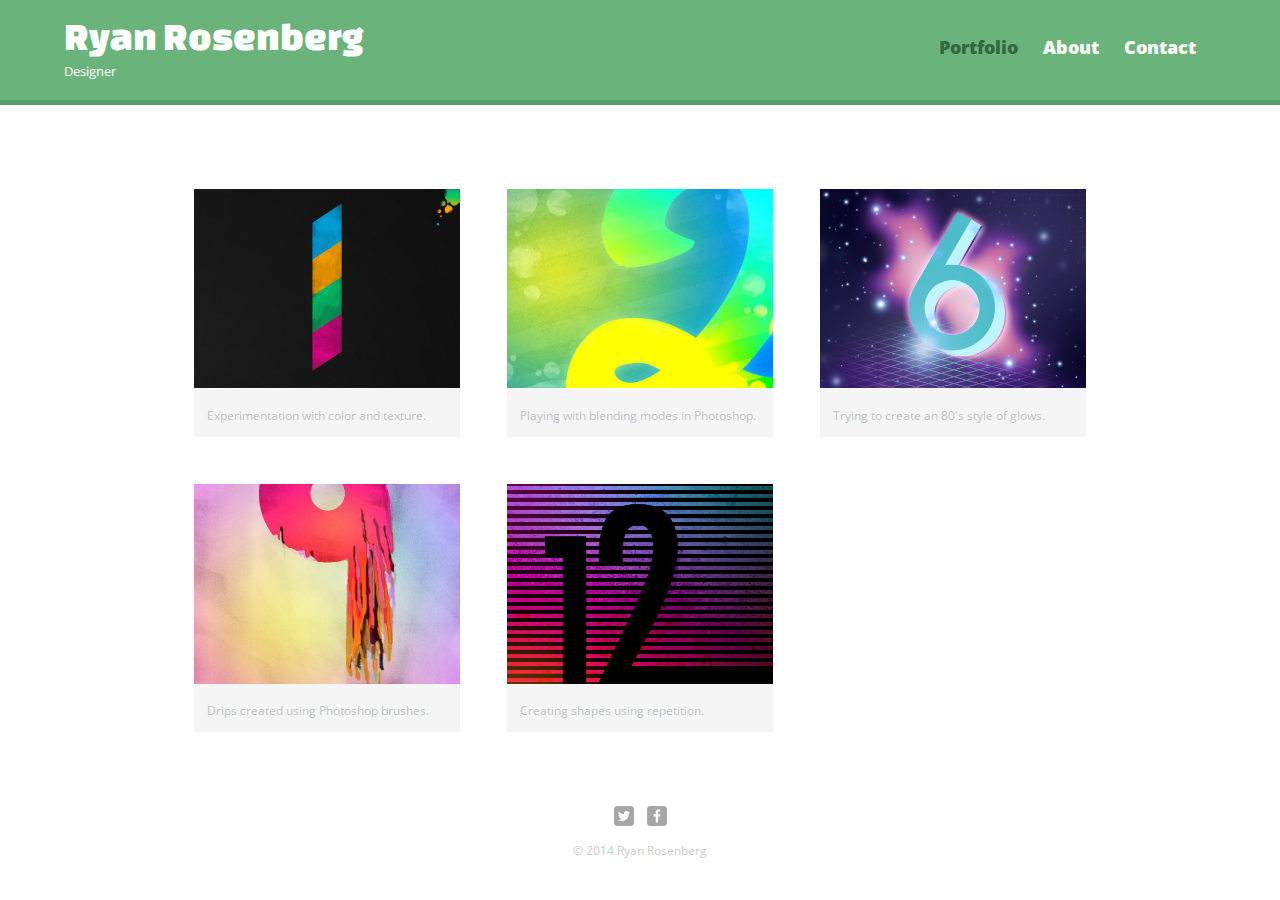
<file: index.html>
<!DOCTYPE html>
<html>
  <head>
    <meta charset="utf-8">
    <title>Ryan Rosenbergs website</title>
    <link rel="stylesheet" href="css/normalize.css">
    <link href='http://fonts.googleapis.com/css?family=Changa+One|Open+Sans:400italic,700italic,400,700,800' rel='stylesheet' type='text/css'>
    <link rel="stylesheet" href="css/main.css">
    <link rel="stylesheet" href="css/responsive.css">
  </head>
  <body>
    <header>
      <a href="index.html" id="logo">
        <h1>Ryan Rosenberg</h1>
			<h2>Designer</h2>
      </a>
      <nav>
        <ul>
          <li><a href="index.html" class="selected">Portfolio</a></li>
          <li><a href="about.html">About</a></li>
          <li><a href="contact.html">Contact</a></li>
        </ul>
      </nav>
    </header>
    <div id="wrapper">
      <section>
        <ul id="gallery">
          <li>
            <a href="img/numbers-01.jpg">
              <img src="img/numbers-01.jpg" alt="">
              <p>Experimentation with color and texture.</p>
            </a>
          </li>
          <li>
            <a href="img/numbers-02.jpg">
              <img src="img/numbers-02.jpg" alt="">
              <p>Playing with blending modes in Photoshop.</p>
            </a>
          </li>
          <li>
            <a href="img/numbers-06.jpg">
              <img src="img/numbers-06.jpg" alt="">
              <p>Trying to create an 80's style of glows.</p>
            </a>
          </li>
          <li>
            <a href="img/numbers-09.jpg">
              <img src="img/numbers-09.jpg" alt="">
              <p>Drips created using Photoshop brushes.</p>
            </a>
          </li>
          <li>
            <a href="img/numbers-12.jpg">
              <img src="img/numbers-12.jpg" alt="">
              <p>Creating shapes using repetition.</p>
            </a>
          </li>
        </ul>
      </section>
      <footer>
        <a href="http://twitter.com/"><img src="img/twitter-wrap.png" alt="Twitter Logo"
          class= "social-icon"></a>
        <a href="http://facebook.com/"><img src="img/facebook-wrap.png" alt="Facebook Logo"
          class="social-icon"></a>

        <p>&copy; 2014 Ryan Rosenberg </p>
      </footer>
    </div>
  </body>
</html>
</file>
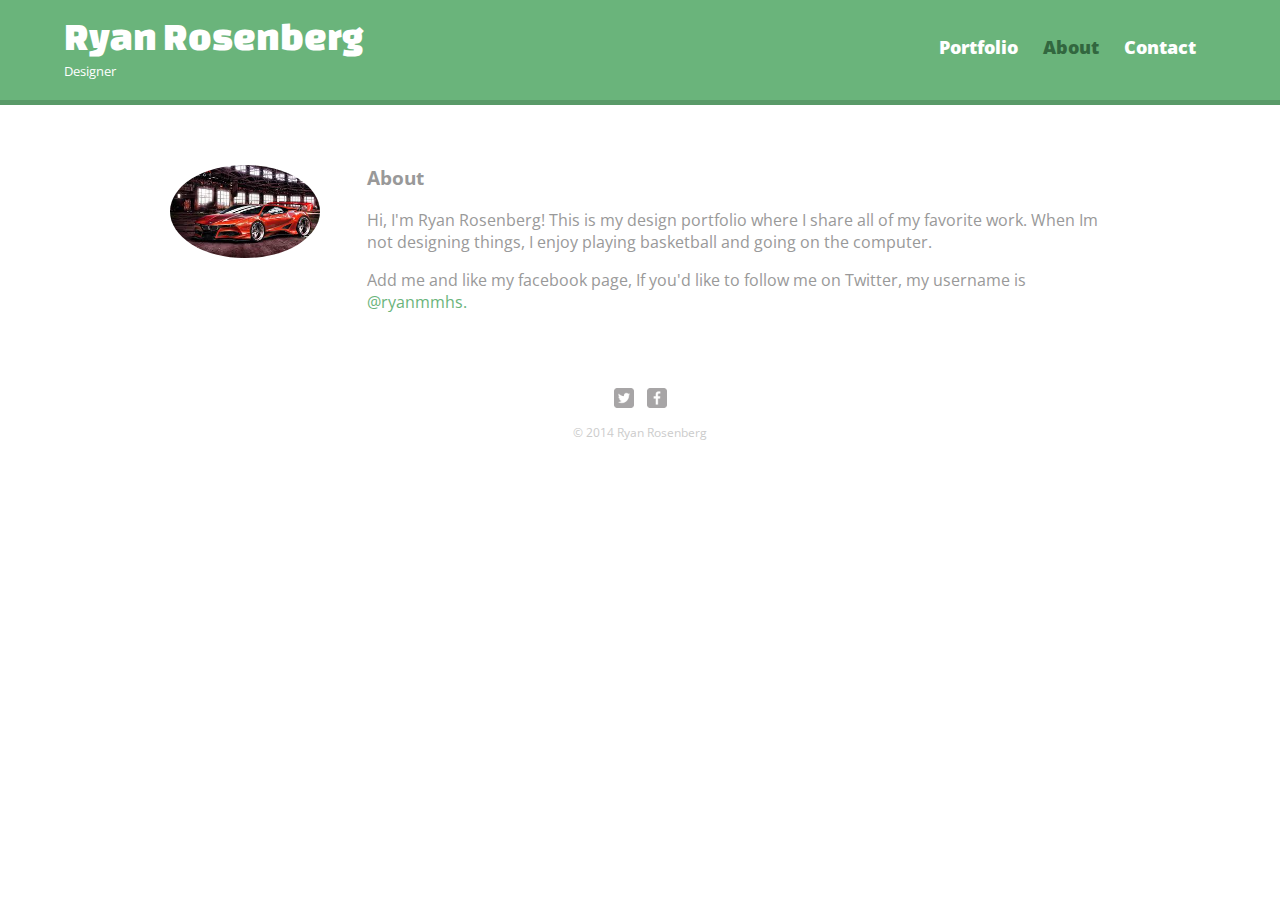
<file: about.html>
<!DOCTYPE html>
<html>
  <head>
    <meta charset="utf-8">
    <title>Ryan Rosenbergs website</title>
    <link rel="stylesheet" href="css/normalize.css">
    <link href='http://fonts.googleapis.com/css?family=Changa+One|Open+Sans:400italic,700italic,400,700,800' rel='stylesheet' type='text/css'>
    <link rel="stylesheet" href="css/main.css">
    <link rel="stylesheet" href="css/responsive.css">
  </head>
  <body>
    <header>
      <a href="index.html" id="logo">
        <h1>Ryan Rosenberg</h1>
      <h2>Designer</h2>
      </a>
      <nav>
        <ul>
          <li><a href="index.html">Portfolio</a></li>
          <li><a href="about.html"class="selected">About</a></li>
          <li><a href="contact.html">Contact</a></li>
        </ul>
      </nav>
    </header>
    <div id="wrapper">

     
        </ul>
        <img src="img/redcar.jpeg" alt=" Photograph of Favorite Car" class="profile-photo">
        <h3> About</h3>
        <p> Hi, I'm Ryan Rosenberg! This is my design portfolio where I share all of my favorite work. When Im not designing things, I enjoy playing basketball and going on the computer. </p>
        <p> Add me and like my facebook page, If you'd like to follow me on Twitter, my username is <a href="http://twitter.com/">@ryanmmhs.</a></p>
      </section>
      <footer>
        <a href="http://twitter.com/"><img src="img/twitter-wrap.png" alt="Twitter Logo"
          class= "social-icon"></a>
        <a href="http://facebook.com/"><img src="img/facebook-wrap.png" alt="Facebook Logo"
          class="social-icon"></a>

        <p>&copy; 2014 Ryan Rosenberg </p>
      </footer>
    </div>
  </body>
</html>
</file>
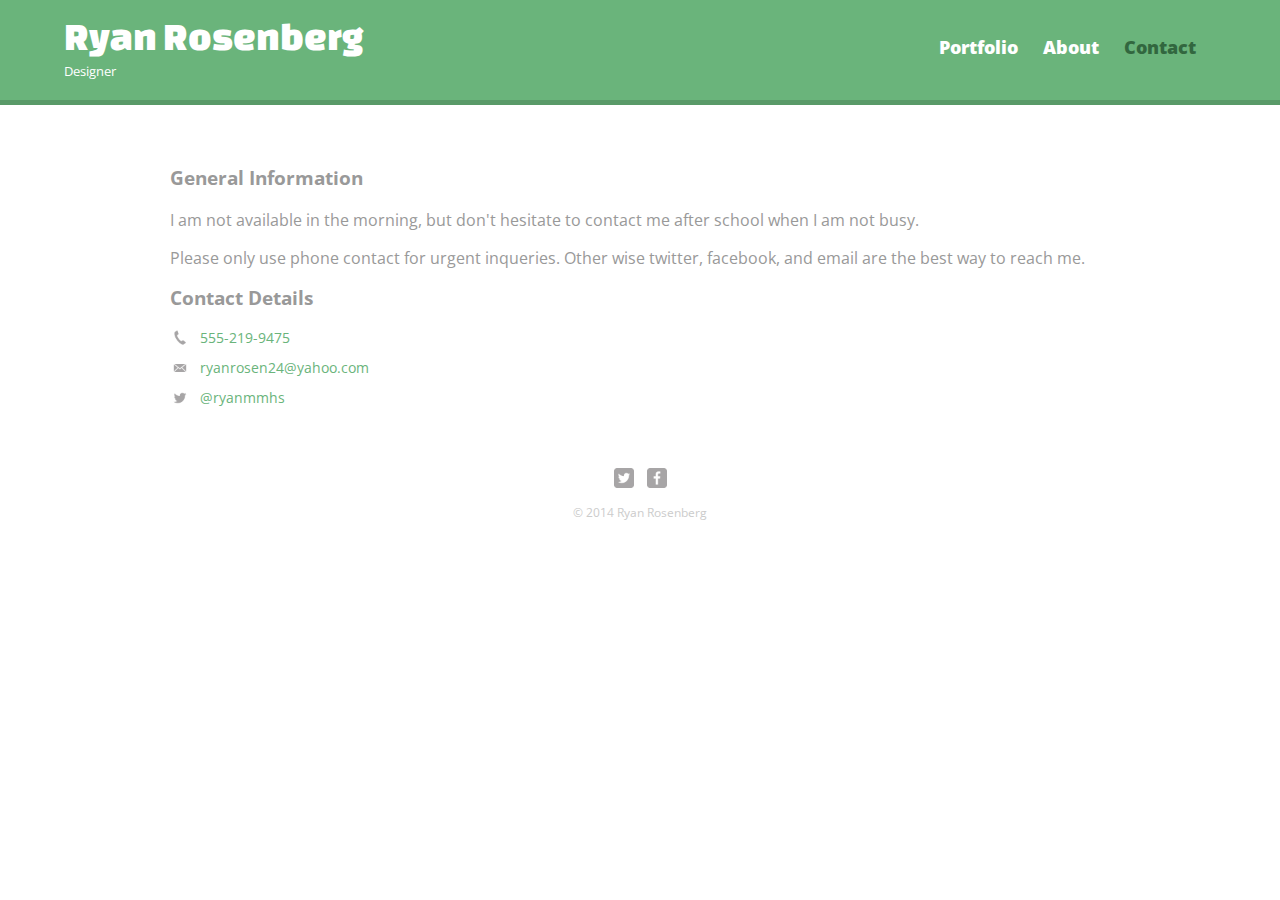
<file: contact.html>
<!DOCTYPE html>
<html>
  <head>
    <meta charset="utf-8">
    <title>Ryan Rosenbergs website</title>
    <link rel="stylesheet" href="css/normalize.css">
    <link href='http://fonts.googleapis.com/css?family=Changa+One|Open+Sans:400italic,700italic,400,700,800' rel='stylesheet' type='text/css'>
    <link rel="stylesheet" href="css/main.css">
    <link rel="stylesheet" href="css/responsive.css">
  </head>
  <body>
    <header>
      <a href="index.html" id="logo">
        <h1>Ryan Rosenberg</h1>
      <h2>Designer</h2>
      </a>
      <nav>
        <ul>
          <li><a href="index.html">Portfolio</a></li>
          <li><a href="about.html">About</a></li>
          <li><a href="contact.html" class="selected">Contact</a></li>
        </ul>
      </nav>
    </header>
    <div id="wrapper">
      <section>
        <h3>General Information</h3>
         <p>I am not available in the morning, but don't hesitate to  contact me after school when I am not busy.</p>
        
        <p> Please only use phone contact for urgent inqueries. Other wise twitter, facebook, and email are the best way to reach me. </p>
      </section>
      <section>
        <h3> Contact Details</h3>
        <ul class= "contact-info">
          <li class="phone"><a href="tel:555-219-9475"> 555-219-9475</a></li>
          <li class="mail"><a href="mailto:ryanrosen24@yahoo.com">ryanrosen24@yahoo.com</a></li>
          <li class="twitter"><a href="http://twitter.com/intent/tweet?screem_name=ryanmmh"> @ryanmmhs</a></li>
        </ul>
        </section>
       <footer>
        <a href="http://twitter.com/"><img src="img/twitter-wrap.png" alt="Twitter Logo"
          class= "social-icon"></a>
        <a href="http://facebook.com/"><img src="img/facebook-wrap.png" alt="Facebook Logo"
          class="social-icon"></a>

        <p>&copy; 2014 Ryan Rosenberg </p>
      </footer>
    </div>
  </body>
</html>
</file>
<file: css/main.css>
/**********************************
GENERAL
***********************************/

body {
  font-family: 'Open Sans', sans-serif;
}

#wrapper {
  max-width: 940px;
  margin: 0 auto;
  padding: 0 5%;
}

a {
  text-decoration: none;
}

img {
  max-width: 100%;
}

h3 {
  margin: 0 0 1em 0;
}



/**********************************
HEADING
***********************************/

header {
  float: left;
  margin: 0 0 30px 0;
  padding: 5px 0 0 0;
  width: 100%;
}

#logo {
  text-align: center;
  margin: 0;
}

h1 {
  font-family: 'Changa One', sans-serif;
  margin: 15px 0;
  font-size: 1.75em;
  font-weight: normal;
  line-height: 0.8em;
}

h2 {
  font-size: 0.75em;
  margin: -5px 0 0;
  font-weight: normal;
}



/**********************************
NAVIGATION
***********************************/

nav {
  text-align: center;
  padding: 10px 0;
  margin: 20px 0 0;
}

nav ul {
  list-style: none;
  margin: 0 10px;
  padding: 0;
}

nav li {
  display: inline-block;
}

nav a {
  font-weight: 800;
  padding: 15px 10px;
}



/**********************************
FOOTER
***********************************/

footer {
  font-size: 0.75em;
  text-align: center;
  clear: both;
  padding-top: 50px;
  color: #ccc;
}

.social-icon {
  width: 20px;
  height: 20px;
  margin: 0 5px;
}



/**********************************
PAGE: PORTFOLIO
***********************************/

#gallery {
  margin: 0;
  padding: 0;
  list-style: none;
}

#gallery li {
  float: left;
  width: 45%;
  margin: 2.5%;
  background-color: #f5f5f5;
  color: #bdc3c7;
}

#gallery li a p {
  margin: 0;
  padding: 5%;
  font-size: 0.75em;
  color: #bdc3c7
}



/**********************************
PAGE: ABOUT
***********************************/

.profile-photo {
  display: block;
  max-width: 150px;
  margin: 0 auto 30px;
  border-radius: 100%;
}



/**********************************
PAGE: CONTACT
***********************************/

.contact-info {
  list-style: none;
  padding: 0;
  margin: 0;
  font-size: 0.9em;
}

.contact-info a {
  display: block;
  min-height: 20px;
  background-repeat: no-repeat;
  background-size: 20px 20px;
  padding: 0 0 0 30px;
  margin: 0 0 10px;
}

.contact-info li.phone a {
  background-image: url('../img/phone.png');
}

.contact-info li.mail a {
  background-image: url('../img/mail.png');
}

.contact-info li.twitter a {
  background-image: url('../img/twitter.png');
}



/**********************************
COLORS
***********************************/

/* site body */
body {
  background-color: #fff;
  color: #999;
}

/* green header */
header {
  background: #6ab47b;
  border-color: #599a68;
}

/* nav background on mobile */
nav {
  background: #599a68;
}

/* logo text */
h1, h2 {
  color: #fff;
}

/* links */
a {
  color: #6ab47b;
}

/* nav link */
nav a, nav a:visited {
  color: #fff;
}

/* selected nav link */
nav a.selected, nav a:hover {
  color: #32673f;
}
</file>
<file: css/responsive.css>
@media screen and (min-width: 480px) {
  
  /**********************************
  TWO COLUMN LAYOUT
  ***********************************/
  
  #primary {
    width: 50%;
    float: left;
  }
  
  #secondary {
    width: 40%;
    float: right;
  }
  

  
  /**********************************
  PAGE: PORTFOLIO
  ***********************************/
  
  #gallery li {
    width: 28.3333%;
  }
  
  #gallery li:nth-child(4n) {
    clear: left;
  }
  
  /**********************************
  PAGE: ABOUT
  ***********************************/
  
  .profile-photo {
    float: left;
    margin: 0 5% 80px 0;
  }
  
}

@media screen and (min-width: 660px) {

  /**********************************
  HEADER
  ***********************************/

  nav {
    background: none;
    float: right;
    font-size: 1.125em;
    margin-right: 5%;
    text-align: right;
    width: 45%;
  }
  
  #logo {
    float: left;
    margin-left: 5%;
    text-align: left;
    width: 45%;
  }
  
  h1 {
    font-size: 2.5em;
  }
  
  h2 {
    font-size: 0.825em;
    margin-bottom: 20px;
  }
  
  header {
    border-bottom: 5px solid #599a68;
    margin-bottom: 60px;
  }

  
}
</file>
